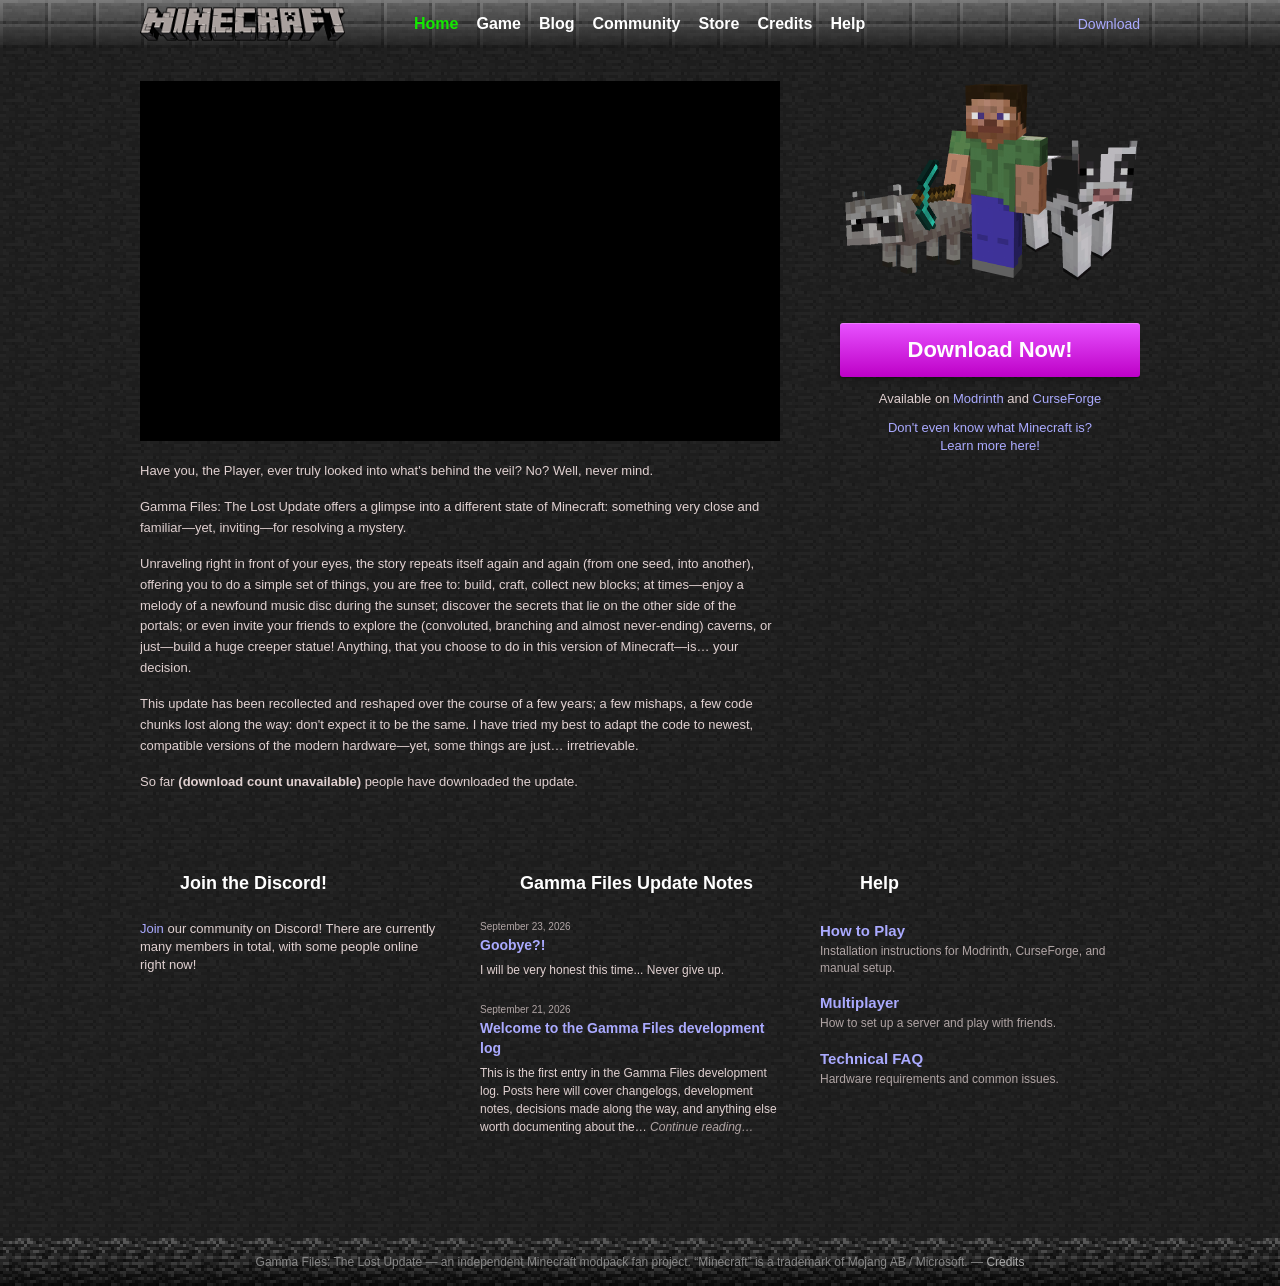
<file: index.html>
<!DOCTYPE html>
<html lang="en">

<head>
  <meta charset="UTF-8" />
  <meta name="viewport" content="width=device-width, initial-scale=1" />
  <title>Gamma Files: The Lost Update</title>
  <meta name="description"
    content="Gamma Files: The Lost Update — a Minecraft modpack offering a glimpse into a different state of the game." />
  <link rel="stylesheet" href="css/style.css" />
</head>

<body>

  <div id="wrap">
    <div id="main" class="clearfix">

      <section class="left">

        <div class="video-wrap">
          <iframe src="https://www.youtube.com/embed/9cFuvi59sNE"
            title="Gamma Files: The Lost Update — Official Trailer"
            allow="accelerometer; autoplay; clipboard-write; encrypted-media; gyroscope; picture-in-picture"
            allowfullscreen>
          </iframe>
        </div>

        <div class="intro-text">
          <p>Have you, the Player, ever truly looked into what's behind the veil? No? Well, never mind.</p>

          <p>Gamma Files: The Lost Update offers a glimpse into a different state of Minecraft: something very close and
            familiar—yet, inviting—for resolving a mystery.</p>

          <p>Unraveling right in front of your eyes, the story repeats itself again and again (from one seed, into
            another), offering you to do a simple set of things, you are free to: build, craft, collect new blocks; at
            times—enjoy a melody of a newfound music disc during the sunset; discover the secrets that lie on the other
            side of the portals; or even invite your friends to explore the (convoluted, branching and almost
            never-ending) caverns, or just—build a huge creeper statue! Anything, that you choose to do in this version
            of Minecraft—is… your decision.</p>

          <p>This update has been recollected and reshaped over the course of a few years; a few mishaps, a few code
            chunks lost along the way: don't expect it to be the same. I have tried my best to adapt the code to newest,
            compatible versions of the modern hardware—yet, some things are just… irretrievable.</p>

          <p>So far <span id="download-count" class="loading">…</span> people have downloaded the update.</p>
        </div>

      </section>

      <aside>

        <div id="animals"></div>

        <a class="btn-download" href="https://modrinth.com/modpack/gamma-files-lite" target="_blank" rel="noopener">
          Download Now!
        </a>

        <div class="aside-links centered">
          <p>Available on <a href="https://modrinth.com/modpack/gamma-files-lite" target="_blank"
              rel="noopener">Modrinth</a>
            and <a href="https://www.curseforge.com/minecraft/modpacks/gamma-files" target="_blank"
                rel="noopener">CurseForge</a></p>
          <p><a href="game/index.html">Don't even know what Minecraft is?<br>Learn more here!</a></p>
        </div>

      </aside>

      <div style="clear:both;"></div>

      <section class="left three-col social" id="discord">
        <h2><a href="https://discord.gg/xgf7VWUczW" target="_blank" rel="noopener">Join the Discord!</a></h2>
        <p>
          <a href="https://discord.gg/xgf7VWUczW" target="_blank" rel="noopener">Join</a>
          our community on Discord! There are currently
          <span id="discord-members" class="loading">…</span> members in total,
          with <span id="discord-online" class="loading">…</span> people online right now!
        </p>
      </section>

      <section class="mid three-col social" id="updates">
        <h2><a href="blog.html">Gamma Files Update Notes</a></h2>
        <div id="blog-teaser">
          <p class="dark small">Loading…</p>
        </div>
      </section>

      <section class="right three-col social" id="help-links">
        <h2><a href="help.html">Help</a></h2>
        <div>
          <ul id="links-list">
            <li>
              <a href="help/howtoplay.html">How to Play</a>
              <span>Installation instructions for Modrinth, CurseForge, and manual setup.</span>
            </li>
            <li>
              <a href="help/multiplayer.html">Multiplayer</a>
              <span>How to set up a server and play with friends.</span>
            </li>
            <li>
              <a href="help/technical.html">Technical FAQ</a>
              <span>Hardware requirements and common issues.</span>
            </li>
          </ul>
        </div>
      </section>

    </div>
  </div>

  <script src="js/nav.js"></script>
  <script src="js/downloads.js"></script>
  <script src="js/blog.js"></script>
  <script>
    initNav('home');
    renderBlog('blog-teaser', { mode: 'teaser', count: 3, rootPath: './', wordLimit: 30 });
  </script>
</body>

</html>
</file>
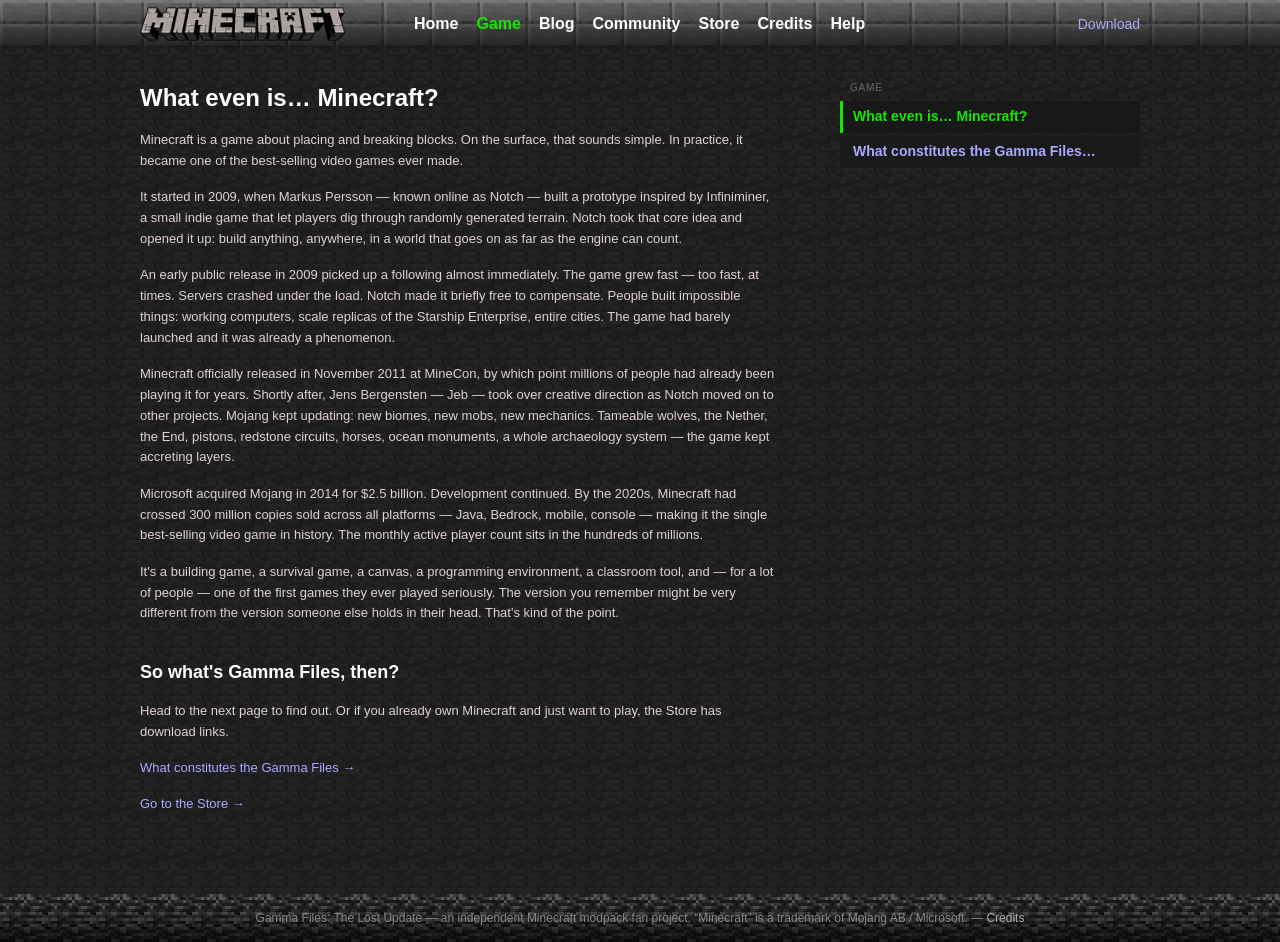
<file: game/index.html>
<!DOCTYPE html>
<html lang="en">
<head>
  <meta charset="UTF-8" />
  <meta name="viewport" content="width=device-width, initial-scale=1" />
  <title>What even is… Minecraft? — Gamma Files: The Lost Update</title>
  <link rel="stylesheet" href="../css/style.css" />
</head>
<body>

<div id="wrap">
  <div id="main" class="clearfix">

    <section class="left page-content">
      <h1>What even is&hellip; Minecraft?</h1>

      <p>Minecraft is a game about placing and breaking blocks. On the surface, that sounds simple. In practice, it became one of the best-selling video games ever made.</p>

      <p>It started in 2009, when Markus Persson &mdash; known online as Notch &mdash; built a prototype inspired by <em>Infiniminer</em>, a small indie game that let players dig through randomly generated terrain. Notch took that core idea and opened it up: build anything, anywhere, in a world that goes on as far as the engine can count.</p>

      <p>An early public release in 2009 picked up a following almost immediately. The game grew fast &mdash; too fast, at times. Servers crashed under the load. Notch made it briefly free to compensate. People built impossible things: working computers, scale replicas of the <em>Starship Enterprise</em>, entire cities. The game had barely launched and it was already a phenomenon.</p>

      <p>Minecraft officially released in November 2011 at MineCon, by which point millions of people had already been playing it for years. Shortly after, Jens Bergensten &mdash; Jeb &mdash; took over creative direction as Notch moved on to other projects. Mojang kept updating: new biomes, new mobs, new mechanics. Tameable wolves, the Nether, the End, pistons, redstone circuits, horses, ocean monuments, a whole archaeology system &mdash; the game kept accreting layers.</p>

      <p>Microsoft acquired Mojang in 2014 for $2.5 billion. Development continued. By the 2020s, Minecraft had crossed 300 million copies sold across all platforms &mdash; Java, Bedrock, mobile, console &mdash; making it the single best-selling video game in history. The monthly active player count sits in the hundreds of millions.</p>

      <p>It's a building game, a survival game, a canvas, a programming environment, a classroom tool, and &mdash; for a lot of people &mdash; one of the first games they ever played seriously. The version you remember might be very different from the version someone else holds in their head. That's kind of the point.</p>

      <h2>So what's Gamma Files, then?</h2>

      <p>Head to the next page to find out. Or if you already own Minecraft and just want to play, the Store has download links.</p>

      <p><a href="gamma-files.html">What constitutes the Gamma Files &rarr;</a></p>
      <p><a href="../store.html">Go to the Store &rarr;</a></p>
    </section>

    <aside>
      <p class="game-subnav-label">Game</p>
      <ul class="game-subnav">
        <li class="active"><a href="index.html">What even is&hellip; Minecraft?</a></li>
        <li><a href="gamma-files.html">What constitutes the Gamma Files&hellip;</a></li>
      </ul>
    </aside>

  </div>
</div>

<script src="../js/nav.js"></script>
<script>initNav('game');</script>
</body>
</html>
</file>
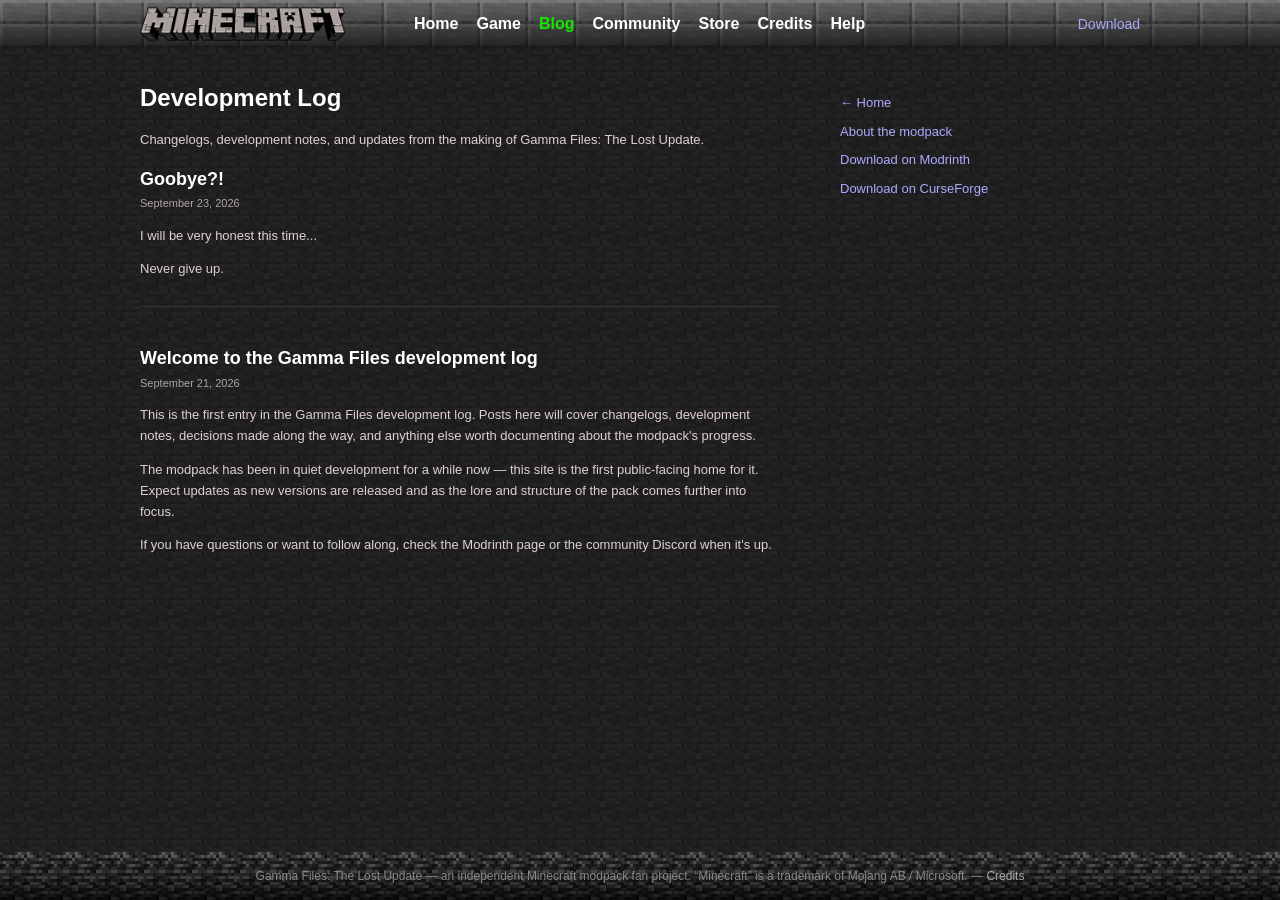
<file: blog.html>
<!DOCTYPE html>
<html lang="en">
<head>
  <meta charset="UTF-8" />
  <meta name="viewport" content="width=device-width, initial-scale=1" />
  <title>Development Log — Gamma Files: The Lost Update</title>
  <link rel="stylesheet" href="css/style.css" />
</head>
<body>

<div id="wrap">
  <div id="main" class="clearfix">

    <section class="left page-content" id="blog-section">
      <h1>Development Log</h1>
      <p>Changelogs, development notes, and updates from the making of Gamma Files: The Lost Update.</p></p>

      <div id="blog-posts"><p class="dark">Loading…</p></div>
    </section>

    <aside>
      <div class="aside-links">
        <p><a href="index.html">← Home</a></p>
        <p><a href="game/index.html">About the modpack</a></p>
        <p><a href="https://modrinth.com/modpack/gamma-files-lite" target="_blank" rel="noopener">Download on Modrinth</a></p>
        <p><a href="https://www.curseforge.com/minecraft/modpacks/gamma-files" target="_blank" rel="noopener">Download on CurseForge</a></p>
      </div>
    </aside>

  </div>
</div>

<script src="js/nav.js"></script>
<script src="js/blog.js"></script>
<script>
  initNav('blog');
  renderBlog('blog-posts', { mode: 'full', rootPath: './' });
</script>
</body>
</html>
</file>
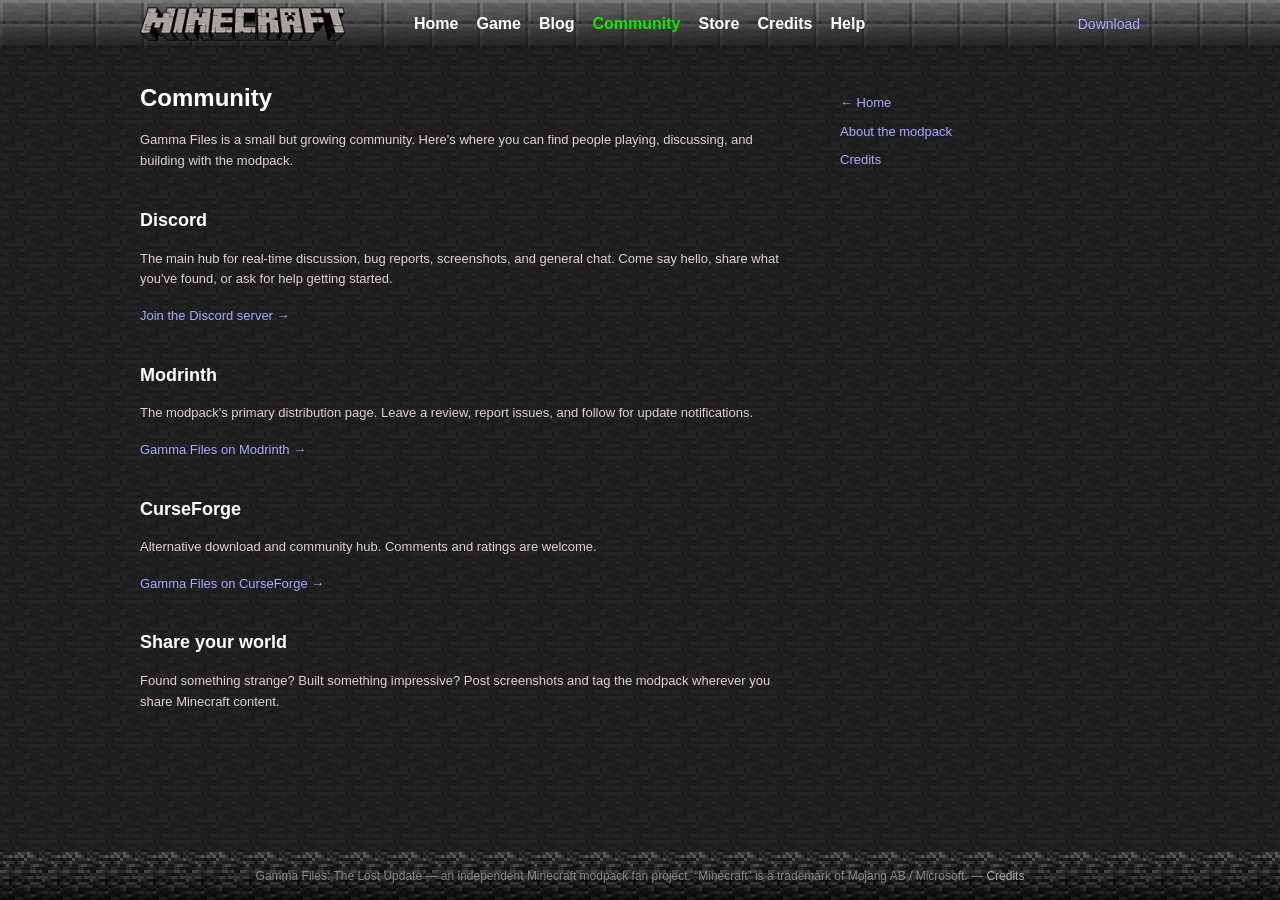
<file: community.html>
<!DOCTYPE html>
<html lang="en">
<head>
  <meta charset="UTF-8" />
  <meta name="viewport" content="width=device-width, initial-scale=1" />
  <title>Community — Gamma Files: The Lost Update</title>
  <link rel="stylesheet" href="css/style.css" />
</head>
<body>

<div id="wrap">
  <div id="main" class="clearfix">

    <section class="left page-content">
      <h1>Community</h1>

      <p>Gamma Files is a small but growing community. Here's where you can find people playing, discussing, and building with the modpack.</p>

      <h2>Discord</h2>
      <p>The main hub for real-time discussion, bug reports, screenshots, and general chat.
         Come say hello, share what you've found, or ask for help getting started.</p>
      <p><a href="https://discord.gg/xgf7VWUczW" target="_blank" rel="noopener">Join the Discord server →</a></p>

      <h2>Modrinth</h2>
      <p>The modpack's primary distribution page. Leave a review, report issues, and follow for update notifications.</p>
      <p><a href="https://modrinth.com/modpack/gamma-files-lite" target="_blank" rel="noopener">Gamma Files on Modrinth →</a></p>

      <h2>CurseForge</h2>
      <p>Alternative download and community hub. Comments and ratings are welcome.</p>
      <p><a href="https://www.curseforge.com/minecraft/modpacks/gamma-files" target="_blank" rel="noopener">Gamma Files on CurseForge →</a></p>

      <h2>Share your world</h2>
      <p>Found something strange? Built something impressive? Post screenshots and tag the modpack wherever you share Minecraft content.</p>

    </section>

    <aside>
      <div class="aside-links" style="margin-top:1em;">
        <p><a href="index.html">← Home</a></p>
        <p><a href="game/index.html">About the modpack</a></p>
        <p><a href="credits.html">Credits</a></p>
      </div>
    </aside>

  </div>
</div>

<script src="js/nav.js"></script>
<script>initNav('community');</script>
</body>
</html>
</file>
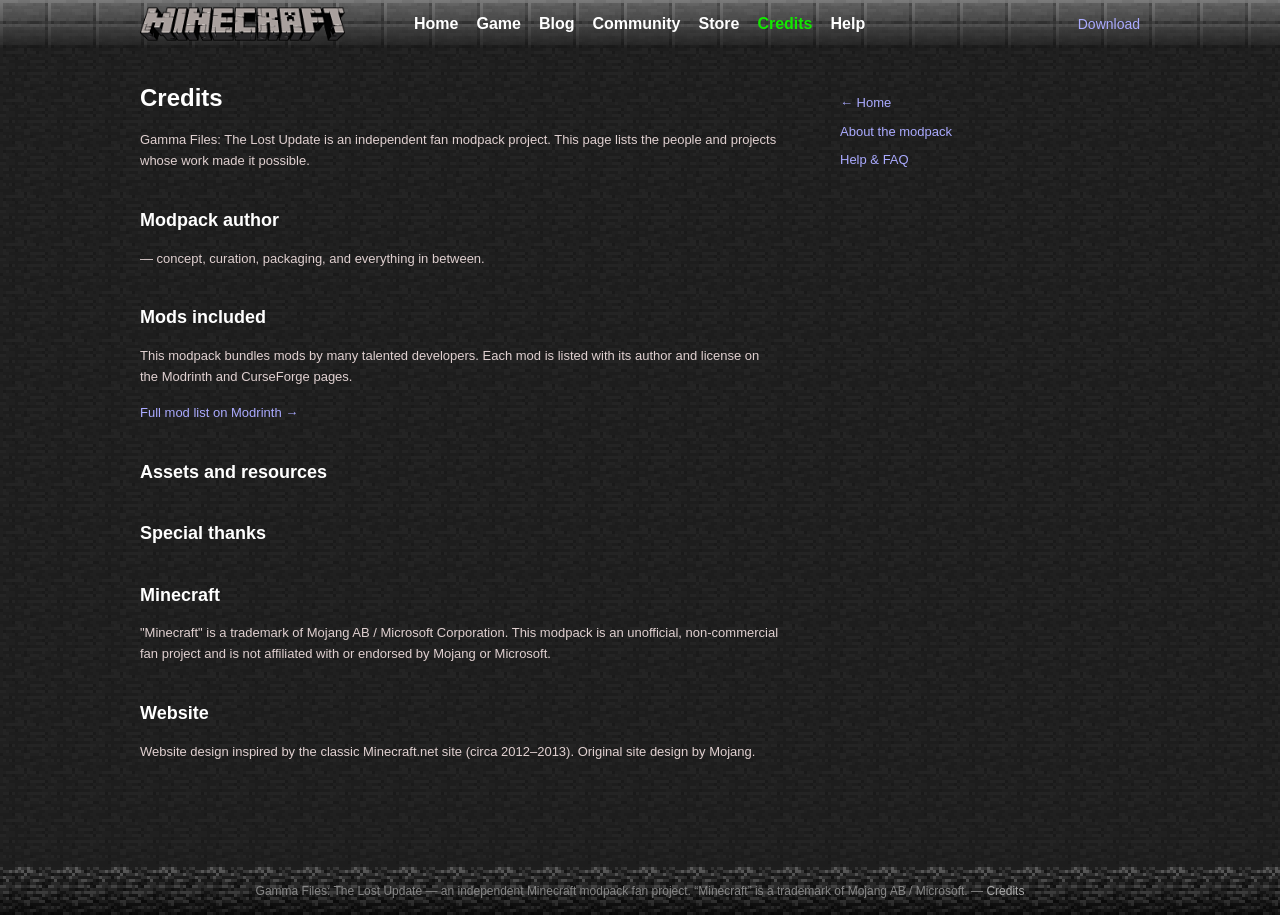
<file: credits.html>
<!DOCTYPE html>
<html lang="en">
<head>
  <meta charset="UTF-8" />
  <meta name="viewport" content="width=device-width, initial-scale=1" />
  <title>Credits — Gamma Files: The Lost Update</title>
  <link rel="stylesheet" href="css/style.css" />
</head>
<body>

<div id="wrap">
  <div id="main" class="clearfix">

    <section class="left page-content">
      <h1>Credits</h1>

      <p>Gamma Files: The Lost Update is an independent fan modpack project.
         This page lists the people and projects whose work made it possible.</p>

      <h2>Modpack author</h2>
      <div class="credits-entry">
        <p><strong></strong> — concept, curation, packaging, and everything in between.</p>
      </div>

      <h2>Mods included</h2>
      <div class="credits-entry">
        <p>This modpack bundles mods by many talented developers. Each mod is listed with its author and license on the Modrinth and CurseForge pages.

        </p>
        <p><a href="https://modrinth.com/modpack/gamma-files-lite" target="_blank" rel="noopener">Full mod list on Modrinth →</a></p>
      </div>

      <h2>Assets and resources</h2>
      <div class="credits-entry">
        <p></p>
      </div>

      <h2>Special thanks</h2>
      <div class="credits-entry">
        <p></p>
      </div>

      <h2>Minecraft</h2>
      <div class="credits-entry">
        <p>"Minecraft" is a trademark of Mojang AB / Microsoft Corporation.
           This modpack is an unofficial, non-commercial fan project and is not affiliated with or endorsed by Mojang or Microsoft.</p>
      </div>

      <h2>Website</h2>
      <div class="credits-entry">
        <p>Website design inspired by the classic Minecraft.net site (circa 2012–2013).
           Original site design by Mojang.</p>
      </div>
    </section>

    <aside>
      <div class="aside-links" style="margin-top:1em;">
        <p><a href="index.html">← Home</a></p>
        <p><a href="game/index.html">About the modpack</a></p>
        <p><a href="help.html">Help &amp; FAQ</a></p>
      </div>
    </aside>

  </div>
</div>

<script src="js/nav.js"></script>
<script>initNav('credits');</script>
</body>
</html>
</file>
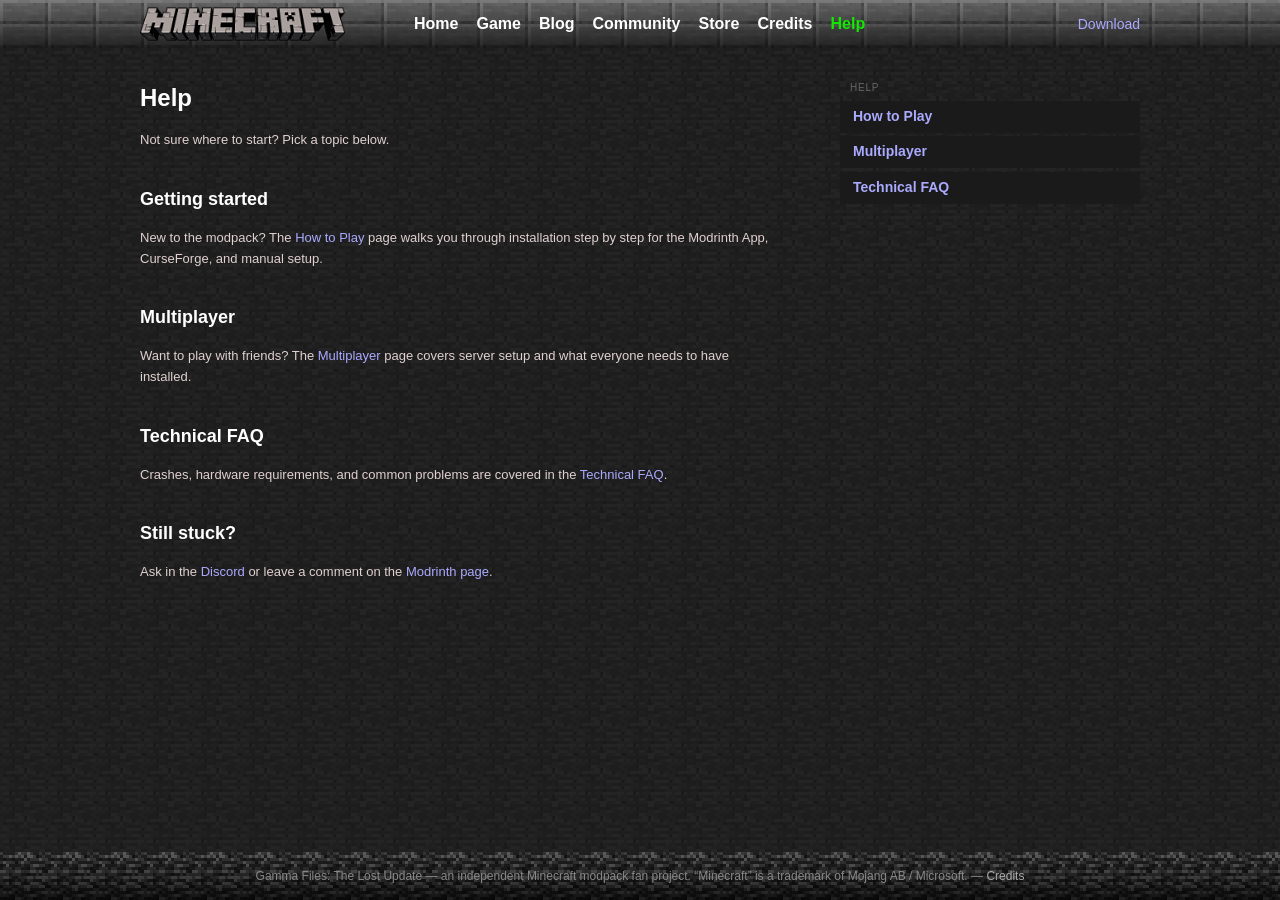
<file: help.html>
<!DOCTYPE html>
<html lang="en">
<head>
  <meta charset="UTF-8" />
  <meta name="viewport" content="width=device-width, initial-scale=1" />
  <title>Help — Gamma Files: The Lost Update</title>
  <link rel="stylesheet" href="css/style.css" />
</head>
<body>

<div id="wrap">
  <div id="main" class="clearfix">

    <section class="left page-content">
      <h1>Help</h1>

      <p>Not sure where to start? Pick a topic below.</p>

      <h2>Getting started</h2>
      <p>New to the modpack? The <a href="help/howtoplay.html">How to Play</a> page walks you through installation step by step for the Modrinth App, CurseForge, and manual setup.</p>

      <h2>Multiplayer</h2>
      <p>Want to play with friends? The <a href="help/multiplayer.html">Multiplayer</a> page covers server setup and what everyone needs to have installed.</p>

      <h2>Technical FAQ</h2>
      <p>Crashes, hardware requirements, and common problems are covered in the <a href="help/technical.html">Technical FAQ</a>.</p>

      <h2>Still stuck?</h2>
      <p>Ask in the <a href="https://discord.gg/xgf7VWUczW" target="_blank" rel="noopener">Discord</a> or leave a comment on the
        <a href="https://modrinth.com/modpack/gamma-files-lite" target="_blank" rel="noopener">Modrinth page</a>.
      </p>
    </section>

    <aside>
      <p class="help-subnav-label">Help</p>
      <ul class="help-subnav">
        <li><a href="help/howtoplay.html">How to Play</a></li>
        <li><a href="help/multiplayer.html">Multiplayer</a></li>
        <li><a href="help/technical.html">Technical FAQ</a></li>
      </ul>
    </aside>

  </div>
</div>

<script src="js/nav.js"></script>
<script>initNav('help');</script>
</body>
</html>
</file>
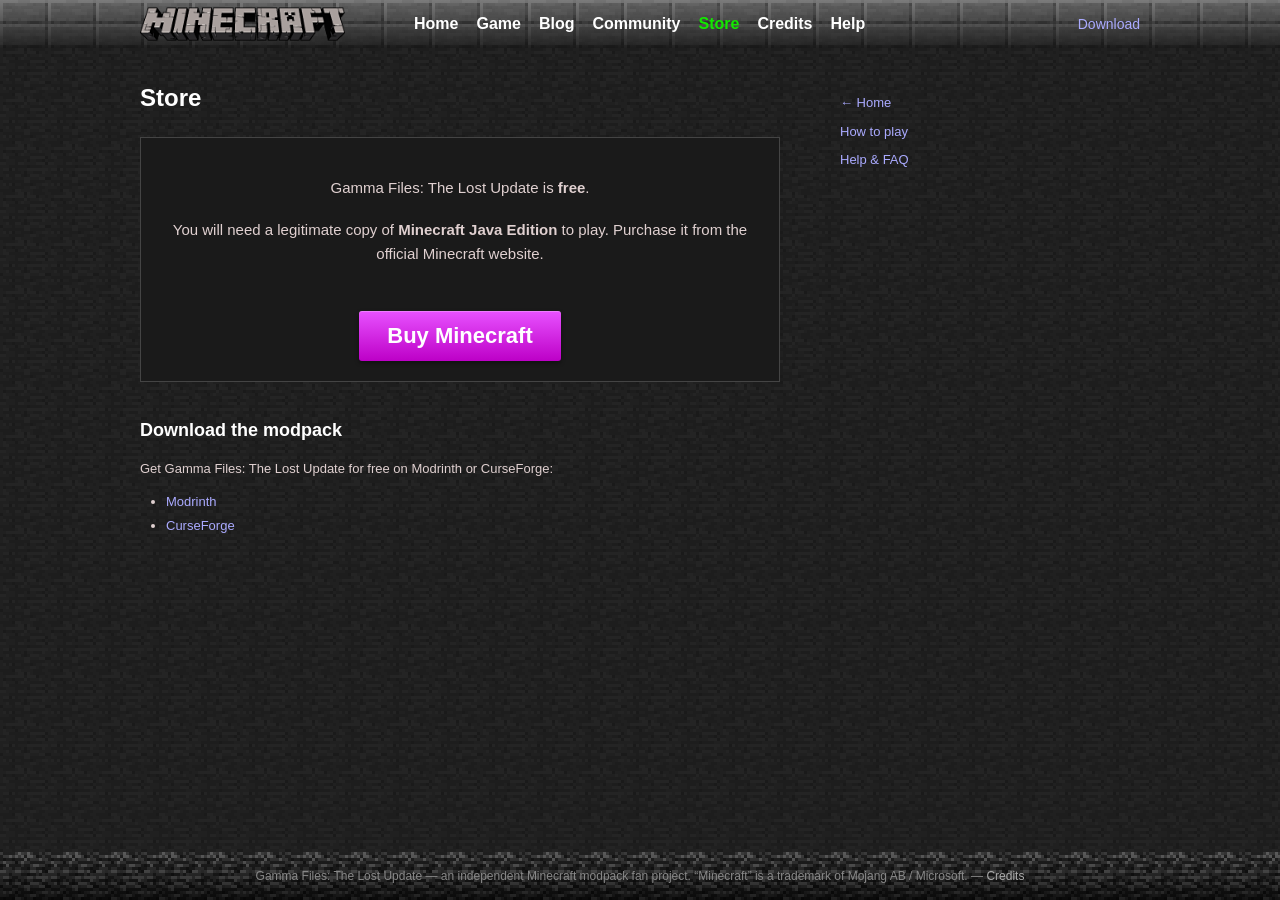
<file: store.html>
<!DOCTYPE html>
<html lang="en">
<head>
  <meta charset="UTF-8" />
  <meta name="viewport" content="width=device-width, initial-scale=1" />
  <title>Store — Gamma Files: The Lost Update</title>
  <link rel="stylesheet" href="css/style.css" />
</head>
<body>

<div id="wrap">
  <div id="main" class="clearfix">

    <section class="left page-content">
      <h1>Store</h1>

      <div class="store-notice">
        <p>Gamma Files: The Lost Update is <strong>free</strong>.</p>
        <p>You will need a legitimate copy of <strong>Minecraft Java Edition</strong> to play.
           Purchase it from the official Minecraft website.</p>
        <p style="margin-top:1.5em;">
          <a href="https://www.minecraft.net/en-us/store/minecraft-java-bedrock-edition-pc"
             target="_blank" rel="noopener" class="btn-download" style="display:inline-block; width:auto; padding:12px 28px;">
            Buy Minecraft
          </a>
        </p>
      </div>

      <h2>Download the modpack</h2>
      <p>Get Gamma Files: The Lost Update for free on Modrinth or CurseForge:</p>
      <ul>
        <li><a href="https://modrinth.com/modpack/gamma-files-lite" target="_blank" rel="noopener">Modrinth</a></li>
        <li><a href="https://www.curseforge.com/minecraft/modpacks/gamma-files" target="_blank" rel="noopener">CurseForge</a></li>
      </ul>

    </section>

    <aside>
      <div class="aside-links" style="margin-top:1em;">
        <p><a href="index.html">← Home</a></p>
        <p><a href="game/howtoplay.html">How to play</a></p>
        <p><a href="help.html">Help &amp; FAQ</a></p>
      </div>
    </aside>

  </div>
</div>

<script src="js/nav.js"></script>
<script>initNav('store');</script>
</body>
</html>
</file>
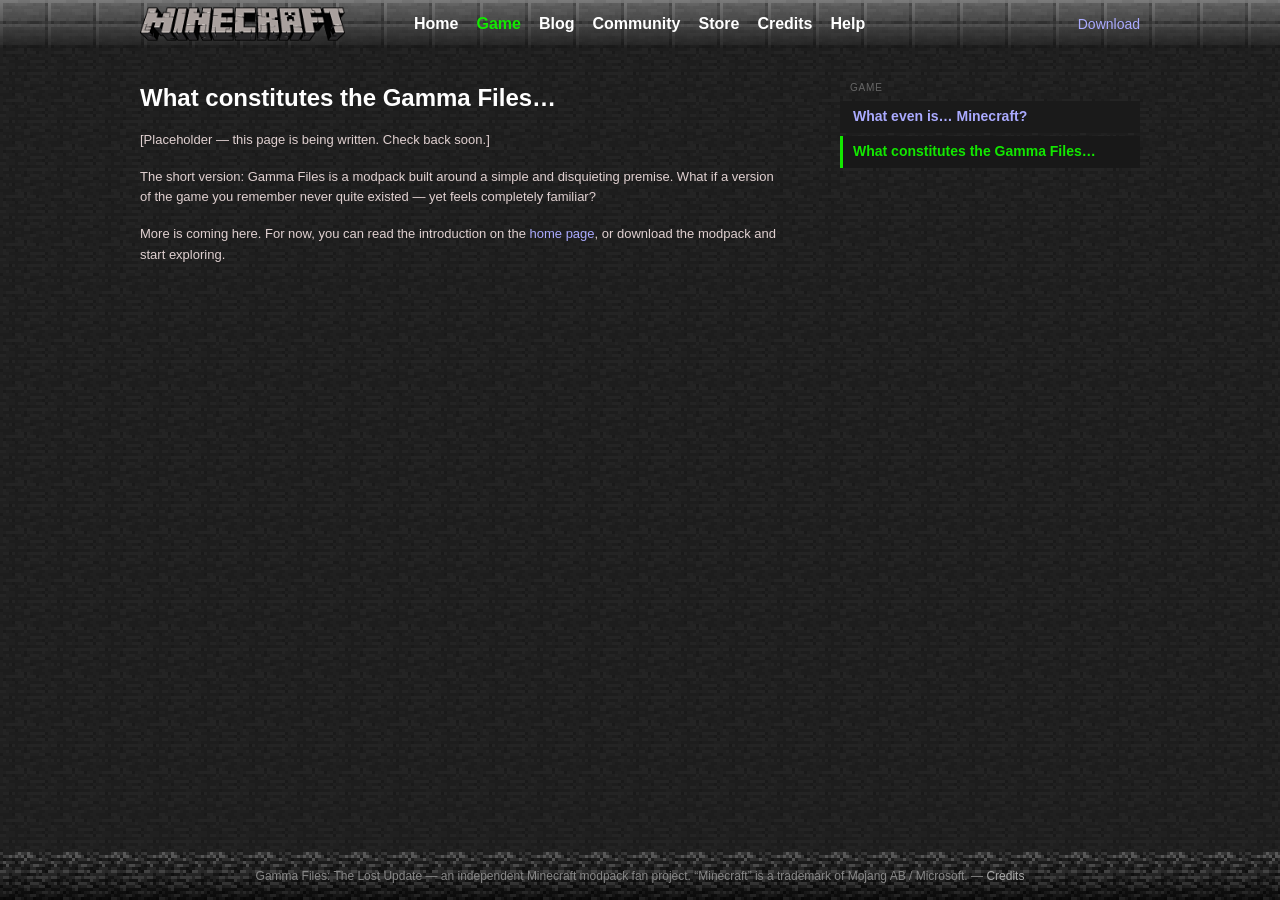
<file: game/gamma-files.html>
<!DOCTYPE html>
<html lang="en">
<head>
  <meta charset="UTF-8" />
  <meta name="viewport" content="width=device-width, initial-scale=1" />
  <title>What constitutes the Gamma Files… — Gamma Files: The Lost Update</title>
  <link rel="stylesheet" href="../css/style.css" />
</head>
<body>

<div id="wrap">
  <div id="main" class="clearfix">

    <section class="left page-content">
      <h1>What constitutes the Gamma Files&hellip;</h1>

      <p><em>[Placeholder &mdash; this page is being written. Check back soon.]</em></p>

      <p>The short version: Gamma Files is a modpack built around a simple and disquieting premise. What if a version of the game you remember never quite existed &mdash; yet feels completely familiar?</p>

      <p>More is coming here. For now, you can read the introduction on the <a href="../index.html">home page</a>, or download the modpack and start exploring.</p>
    </section>

    <aside>
      <p class="game-subnav-label">Game</p>
      <ul class="game-subnav">
        <li><a href="index.html">What even is&hellip; Minecraft?</a></li>
        <li class="active"><a href="gamma-files.html">What constitutes the Gamma Files&hellip;</a></li>
      </ul>
    </aside>

  </div>
</div>

<script src="../js/nav.js"></script>
<script>initNav('game');</script>
</body>
</html>
</file>
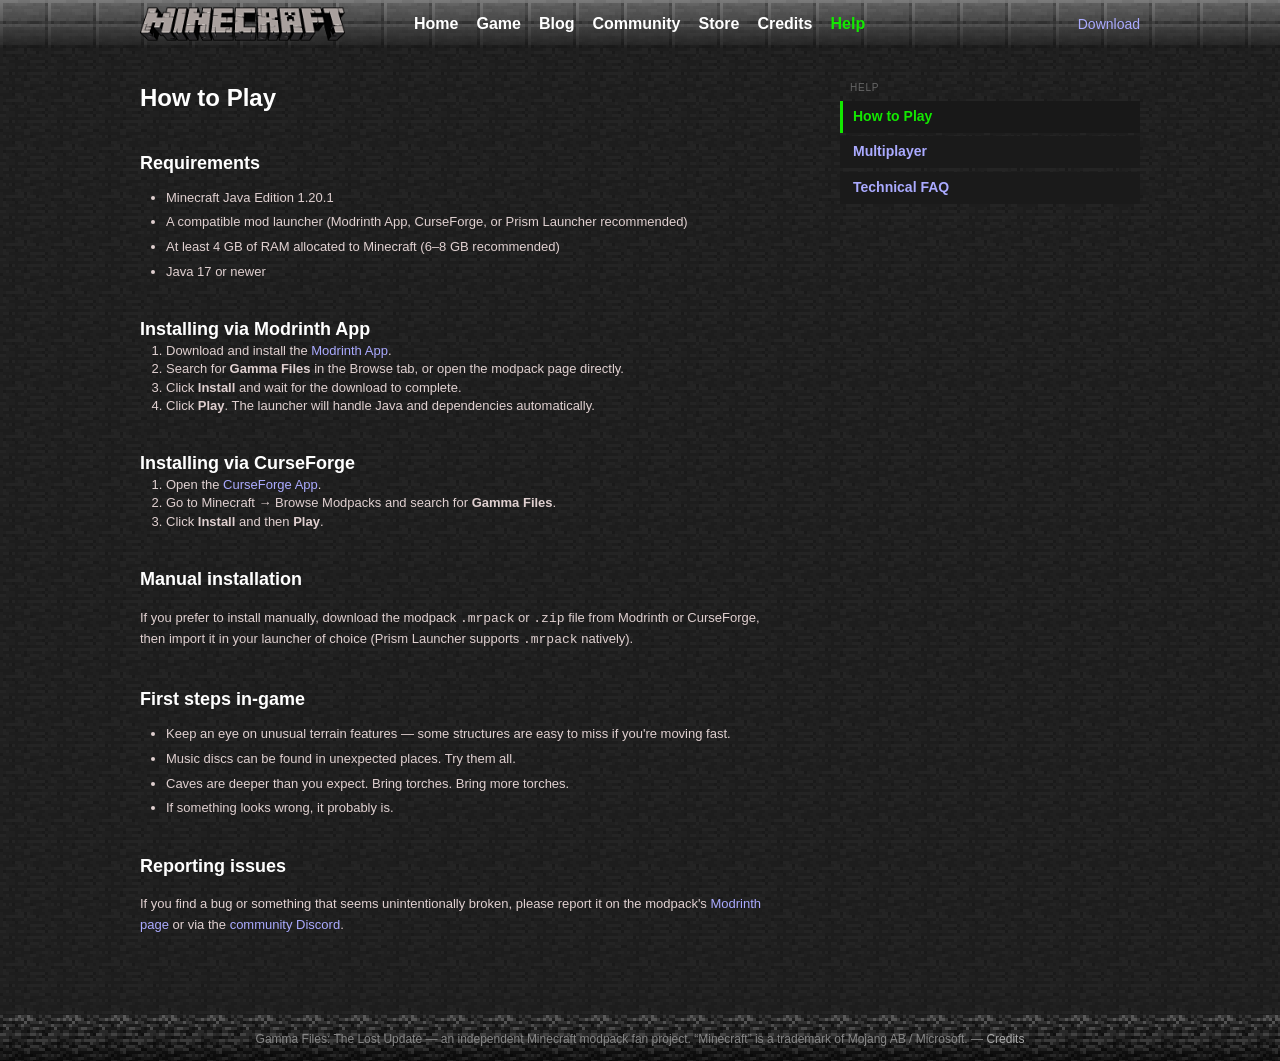
<file: game/howtoplay.html>
<!DOCTYPE html>
<html lang="en">
<head>
  <meta charset="UTF-8" />
  <meta http-equiv="refresh" content="0; url=../help/howtoplay.html" />
  <title>Redirecting… — Gamma Files: The Lost Update</title>
  <link rel="stylesheet" href="../css/style.css" />
</head>
<body>
  <p>This page has moved. <a href="../help/howtoplay.html">Click here if you are not redirected.</a></p>
  <script>window.location.replace('../help/howtoplay.html');</script>
</body>
</html>
</file>
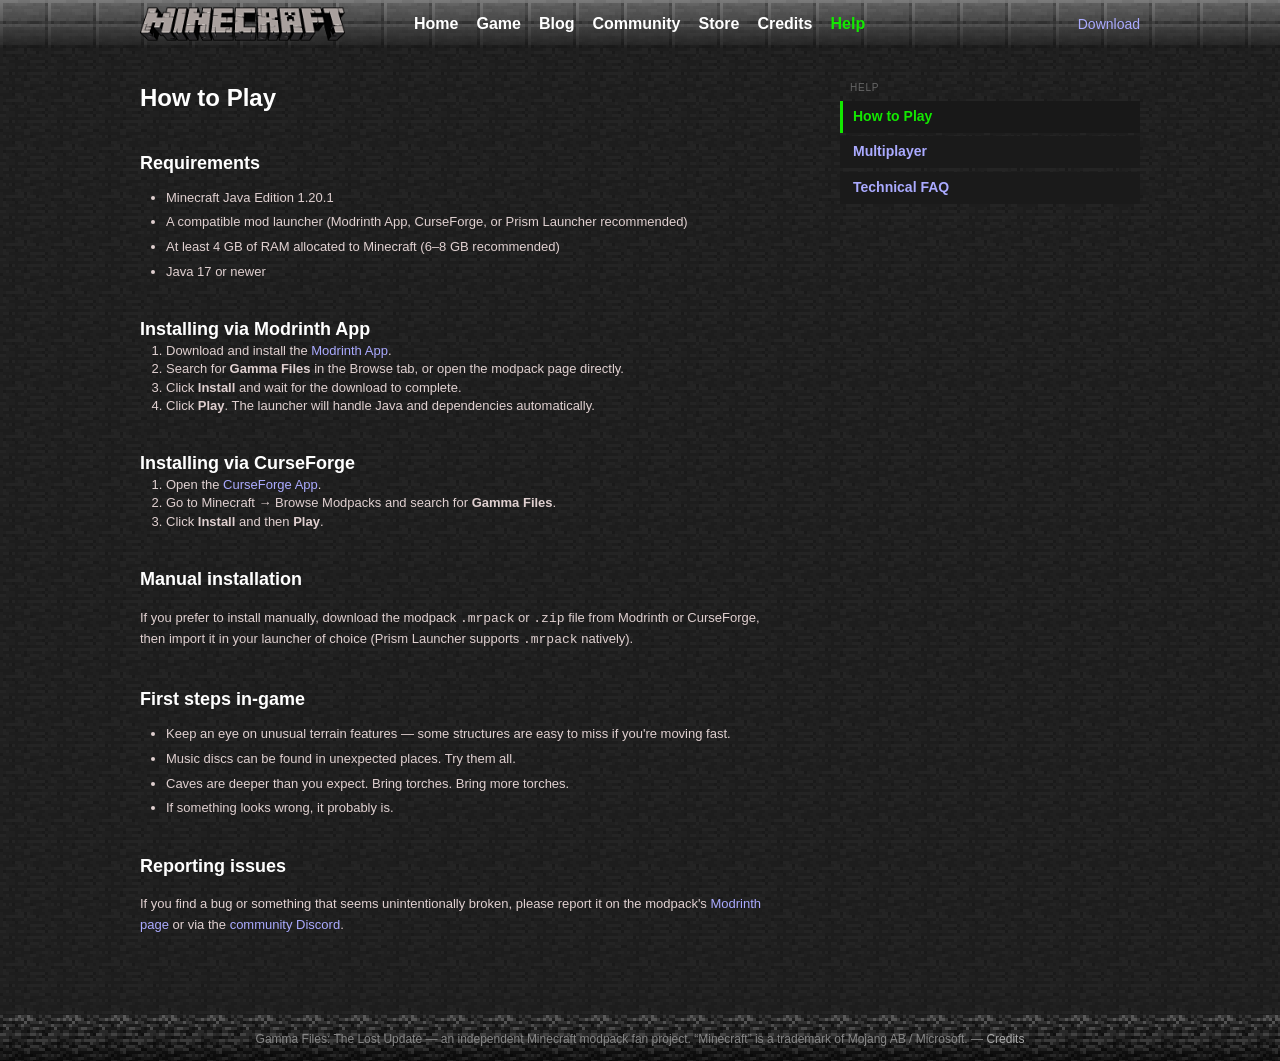
<file: help/howtoplay.html>
<!DOCTYPE html>
<html lang="en">
<head>
  <meta charset="UTF-8" />
  <meta name="viewport" content="width=device-width, initial-scale=1" />
  <title>How to Play — Gamma Files: The Lost Update</title>
  <link rel="stylesheet" href="../css/style.css" />
</head>
<body>

<div id="wrap">
  <div id="main" class="clearfix">

    <section class="left page-content">
      <h1>How to Play</h1>

      <h2>Requirements</h2>
      <ul>
        <li>Minecraft Java Edition 1.20.1</li>
        <li>A compatible mod launcher (Modrinth App, CurseForge, or Prism Launcher recommended)</li>
        <li>At least 4 GB of RAM allocated to Minecraft (6–8 GB recommended)</li>
        <li>Java 17 or newer</li>
      </ul>

      <h2>Installing via Modrinth App</h2>
      <ol>
        <li>Download and install the <a href="https://modrinth.com/app" target="_blank" rel="noopener">Modrinth App</a>.</li>
        <li>Search for <strong>Gamma Files</strong> in the Browse tab, or open the modpack page directly.</li>
        <li>Click <strong>Install</strong> and wait for the download to complete.</li>
        <li>Click <strong>Play</strong>. The launcher will handle Java and dependencies automatically.</li>
      </ol>

      <h2>Installing via CurseForge</h2>
      <ol>
        <li>Open the <a href="https://www.curseforge.com/download/app" target="_blank" rel="noopener">CurseForge App</a>.</li>
        <li>Go to Minecraft &rarr; Browse Modpacks and search for <strong>Gamma Files</strong>.</li>
        <li>Click <strong>Install</strong> and then <strong>Play</strong>.</li>
      </ol>

      <h2>Manual installation</h2>
      <p>If you prefer to install manually, download the modpack <code>.mrpack</code> or <code>.zip</code> file from Modrinth or CurseForge, then import it in your launcher of choice (Prism Launcher supports <code>.mrpack</code> natively).</p>

      <h2>First steps in-game</h2>
      <ul>
        <li>Keep an eye on unusual terrain features &mdash; some structures are easy to miss if you're moving fast.</li>
        <li>Music discs can be found in unexpected places. Try them all.</li>
        <li>Caves are deeper than you expect. Bring torches. Bring more torches.</li>
        <li>If something looks wrong, it probably is.</li>
      </ul>

      <h2>Reporting issues</h2>
      <p>If you find a bug or something that seems unintentionally broken, please report it on the modpack's
        <a href="https://modrinth.com/modpack/gamma-files-lite" target="_blank" rel="noopener">Modrinth page</a>
        or via the <a href="https://discord.gg/xgf7VWUczW" target="_blank" rel="noopener">community Discord</a>.
      </p>
    </section>

    <aside>
      <p class="help-subnav-label">Help</p>
      <ul class="help-subnav">
        <li class="active"><a href="howtoplay.html">How to Play</a></li>
        <li><a href="multiplayer.html">Multiplayer</a></li>
        <li><a href="technical.html">Technical FAQ</a></li>
      </ul>
    </aside>

  </div>
</div>

<script src="../js/nav.js"></script>
<script>initNav('help');</script>
</body>
</html>
</file>
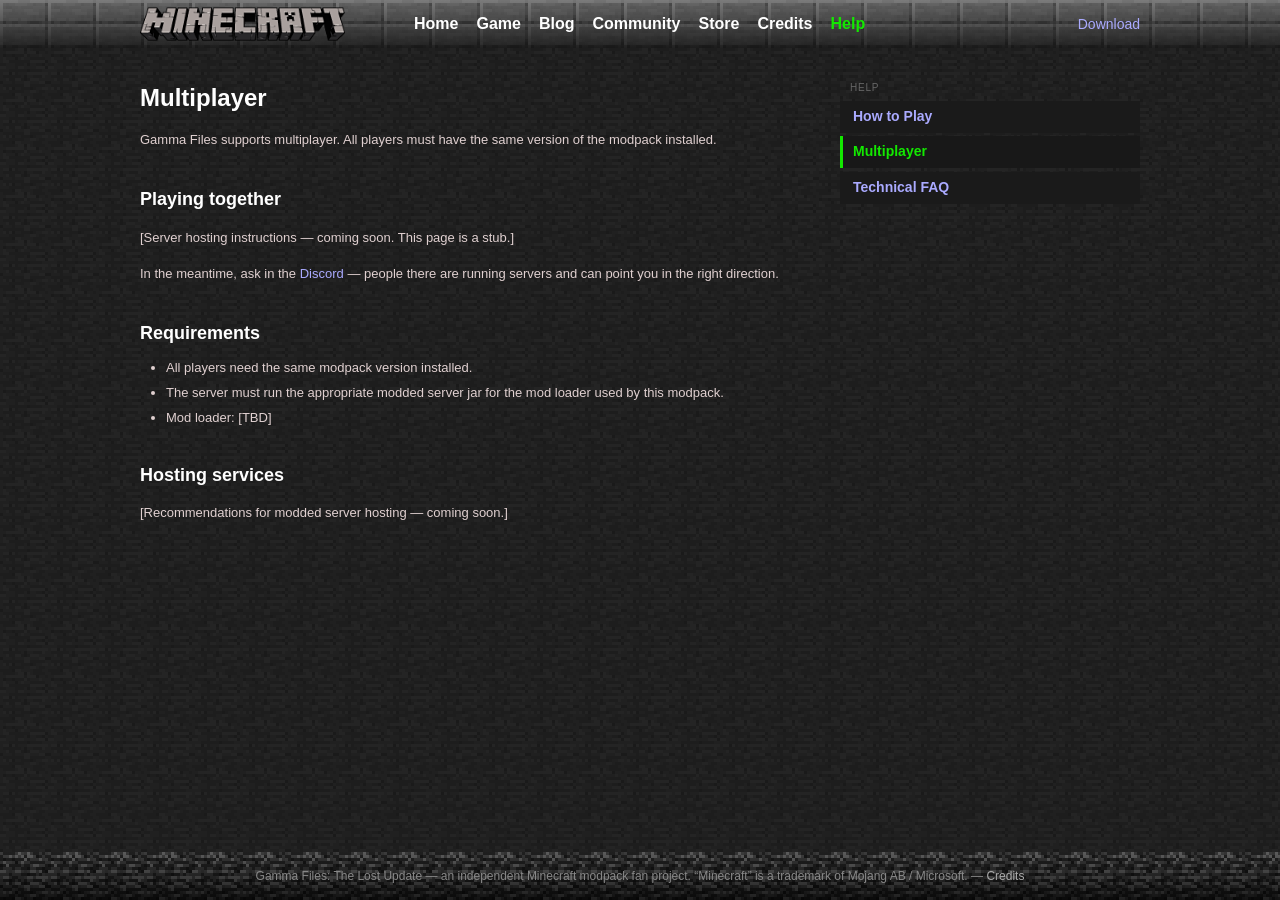
<file: help/multiplayer.html>
<!DOCTYPE html>
<html lang="en">
<head>
  <meta charset="UTF-8" />
  <meta name="viewport" content="width=device-width, initial-scale=1" />
  <title>Multiplayer — Gamma Files: The Lost Update</title>
  <link rel="stylesheet" href="../css/style.css" />
</head>
<body>

<div id="wrap">
  <div id="main" class="clearfix">

    <section class="left page-content">
      <h1>Multiplayer</h1>

      <p>Gamma Files supports multiplayer. All players must have the same version of the modpack installed.</p>

      <h2>Playing together</h2>
      <p><em>[Server hosting instructions — coming soon. This page is a stub.]</em></p>

      <p>In the meantime, ask in the <a href="https://discord.gg/xgf7VWUczW" target="_blank" rel="noopener">Discord</a> &mdash; people there are running servers and can point you in the right direction.</p>

      <h2>Requirements</h2>
      <ul>
        <li>All players need the same modpack version installed.</li>
        <li>The server must run the appropriate modded server jar for the mod loader used by this modpack.</li>

        <li>Mod loader: <em>[TBD]</em></li>
      </ul>

      <h2>Hosting services</h2>
      <p><em>[Recommendations for modded server hosting — coming soon.]</em></p>
    </section>

    <aside>
      <p class="help-subnav-label">Help</p>
      <ul class="help-subnav">
        <li><a href="howtoplay.html">How to Play</a></li>
        <li class="active"><a href="multiplayer.html">Multiplayer</a></li>
        <li><a href="technical.html">Technical FAQ</a></li>
      </ul>
    </aside>

  </div>
</div>

<script src="../js/nav.js"></script>
<script>initNav('help');</script>
</body>
</html>
</file>
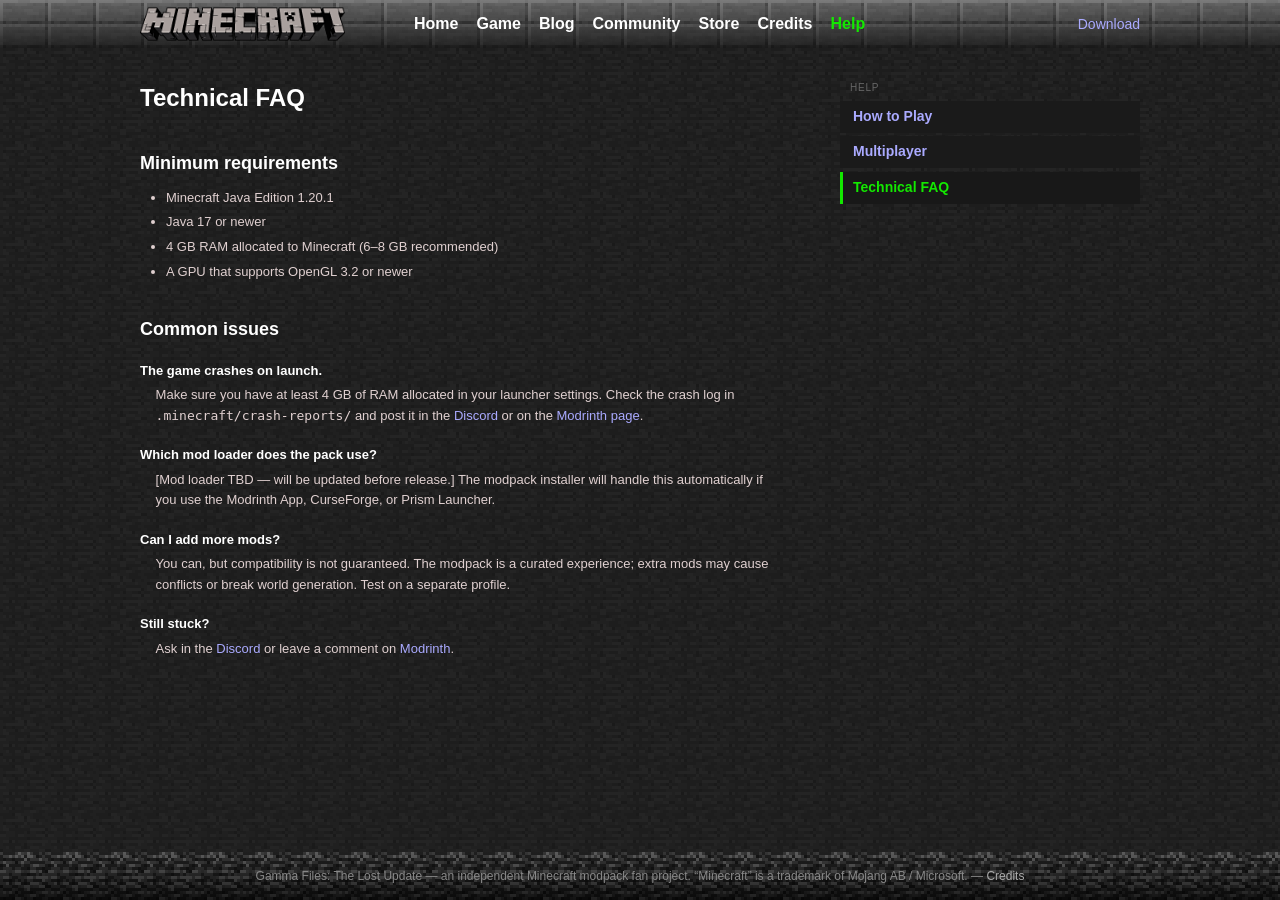
<file: help/technical.html>
<!DOCTYPE html>
<html lang="en">
<head>
  <meta charset="UTF-8" />
  <meta name="viewport" content="width=device-width, initial-scale=1" />
  <title>Technical FAQ — Gamma Files: The Lost Update</title>
  <link rel="stylesheet" href="../css/style.css" />
</head>
<body>

<div id="wrap">
  <div id="main" class="clearfix">

    <section class="left page-content">
      <h1>Technical FAQ</h1>

      <h2>Minimum requirements</h2>
      <ul>
        <li>Minecraft Java Edition 1.20.1</li>
        <li>Java 17 or newer</li>
        <li>4 GB RAM allocated to Minecraft (6–8 GB recommended)</li>

        <li>A GPU that supports OpenGL 3.2 or newer</li>
      </ul>

      <h2>Common issues</h2>

      <dl class="faq">

        <dt>The game crashes on launch.</dt>
        <dd>Make sure you have at least 4 GB of RAM allocated in your launcher settings. Check the crash log in <code>.minecraft/crash-reports/</code> and post it in the <a href="https://discord.gg/xgf7VWUczW" target="_blank" rel="noopener">Discord</a> or on the <a href="https://modrinth.com/modpack/gamma-files-lite" target="_blank" rel="noopener">Modrinth page</a>.</dd>

        <dt>Which mod loader does the pack use?</dt>

        <dd><em>[Mod loader TBD &mdash; will be updated before release.]</em> The modpack installer will handle this automatically if you use the Modrinth App, CurseForge, or Prism Launcher.</dd>

        <dt>Can I add more mods?</dt>
        <dd>You can, but compatibility is not guaranteed. The modpack is a curated experience; extra mods may cause conflicts or break world generation. Test on a separate profile.</dd>

        <dt>Still stuck?</dt>
        <dd>Ask in the <a href="https://discord.gg/xgf7VWUczW" target="_blank" rel="noopener">Discord</a> or leave a comment on <a href="https://modrinth.com/modpack/gamma-files-lite" target="_blank" rel="noopener">Modrinth</a>.</dd>

      </dl>
    </section>

    <aside>
      <p class="help-subnav-label">Help</p>
      <ul class="help-subnav">
        <li><a href="howtoplay.html">How to Play</a></li>
        <li><a href="multiplayer.html">Multiplayer</a></li>
        <li class="active"><a href="technical.html">Technical FAQ</a></li>
      </ul>
    </aside>

  </div>
</div>

<script src="../js/nav.js"></script>
<script>initNav('help');</script>
</body>
</html>
</file>
<file: css/style.css>
html, body, div, span, object, iframe,
h1, h2, h3, h4, h5, h6, p, blockquote, pre,
abbr, address, cite, code, del, dfn, em, img, ins, kbd, q, samp,
small, strong, sub, sup, var, b, i, dl, dt, dd, ol, ul, li,
fieldset, form, label, legend,
table, caption, tbody, tfoot, thead, tr, th, td,
article, aside, canvas, details, figcaption, figure,
footer, header, hgroup, menu, nav, section, summary,
time, mark, audio, video {
    margin: 0; padding: 0; border: 0;
    font-size: 100%; font: inherit; vertical-align: baseline;
}
article, aside, details, figcaption, figure,
footer, header, hgroup, menu, nav, section { display: block; }
blockquote, q { quotes: none; }
blockquote:before, blockquote:after,
q:before, q:after { content: ''; content: none; }
table { border-collapse: collapse; border-spacing: 0; }
hr { display: block; height: 1px; border: 0; border-top: 1px solid #555; margin: 1em 0; padding: 0; }

:root {
    --color-bg:         #111;
    --color-text:       #E0D0D0;
    --color-heading:    #fff;
    --color-link:       #aaf;
    --color-link-hover: #ccf;
    --color-accent:     #13e800;
    --color-accent-dim: #ffd571;
    --color-dark:       #777;
    --color-muted:      #b1a5a5;
    --font-base:        'Helvetica Neue', Helvetica, Arial, sans-serif;
    --container-width:  1000px;
}

html {
    overflow-y: scroll;
    height: 100%;
}

body {
    background: var(--color-bg) url('../images/bg_main.png');
    font: 13px/1.4 var(--font-base);
    color: var(--color-text);
    min-height: 100%;
    display: flex;
    flex-direction: column;
}

#wrap { flex: 1; width: 100%; }

h1, h2, h3, h4, h5, h6 { font-weight: bold; color: var(--color-heading); }
h1 { font-size: 24px; }
h2 { font-size: 18px; margin-top: 2em; }
h3 { font-size: 14px; margin-top: 2em; }
h4 { font-size: 13px; margin-top: 2em; }

p, ul { margin-top: 1.5em; }
ul, ol { margin-left: 2em; }
ol { list-style-type: decimal; }
small { font-size: 85%; }
strong, th { font-weight: bold; }
nav ul, nav li { margin: 0; list-style: none; list-style-image: none; }

a, a:active, a:visited { color: var(--color-link); text-decoration: none; }
a:hover, a:active { color: var(--color-link-hover); outline: none; }

select, input, textarea, button { font: 99% var(--font-base); }
pre, code, kbd, samp { font-family: monospace, sans-serif; }
textarea { overflow: auto; }
button { width: auto; overflow: visible; cursor: pointer; }
input, select { vertical-align: middle; }

::-moz-selection { background: #71b147; color: #593d29; text-shadow: none; }
::selection      { background: #71b147; color: #593d29; text-shadow: none; }

.small { font-size: 11px; }
.dark  { color: var(--color-dark); }

header {
    position: relative;

    background: #211710 url('../images/bg_top.png');
    overflow: visible;
    z-index: 10;
}

header::after {
    content: "";
    position: absolute;
    inset: 0;
    background: linear-gradient(to top, rgba(0,0,0,0.8) 0%, rgba(0,0,0,0.4) 100%);
    pointer-events: none;
    z-index: 0;
}

#header-container {
    position: relative;
    z-index: 1;
    width: var(--container-width);
    margin: 0 auto;
    display: flex;
    flex-wrap: wrap;
    align-items: flex-start;
    padding: 0;
}

#logo {
    flex-shrink: 0;
    width: 260px;
    height: 48px;
    display: block;
    overflow: hidden;
    text-indent: -10000px;
    background: transparent url('../images/logo.png') no-repeat 0 center;
    background-size: auto 38px;
}

#menu {
    list-style: none;
    font-size: 16px;
    font-weight: bold;
    margin: 0;
    padding: 0;

    flex: 1;
    display: flex;
    flex-wrap: wrap;
    align-items: flex-start;
}

#menu > li {
    position: relative;
    margin-left: 10px;
}

#menu > li > a,
#menu > li > a:active,
#menu > li > a:visited {
    color: #fff;
    text-decoration: none;
    line-height: 48px;
    display: block;
    padding: 0 4px;
}

#menu > li > a:hover { color: var(--color-accent); }

#menu li.active > a { color: var(--color-accent); }

#userbox {
    flex-shrink: 0;
    text-align: right;
    white-space: nowrap;
    font-size: 14px;
    line-height: 48px;
    margin-left: auto;
    padding-left: 10px;
}

#userbox a, #userbox a:visited { color: var(--color-link); }

#main {
    width: var(--container-width);
    margin: 0 auto;
    margin-top: 1em;
    position: relative;
    padding: 20px 0 40px;
    overflow: hidden;
}

section.left {
    width: 640px;
    float: left;
    margin-bottom: 3em;
}

aside {
    width: 300px;
    margin-left: 60px;
    float: left;
    margin-bottom: 3em;
}

section.left.three-col { width: 300px; float: left; margin-bottom: 3em; }
section.mid.three-col,
section.right.three-col { width: 300px; margin-left: 40px; float: left; margin-bottom: 3em; }

section.left.three-col,
section.mid.three-col,
section.right.three-col {
    overflow-wrap: break-word;
    word-break: break-word;
    min-width: 0;
}

section.social h2 {
    font-size: 18px;
    color: #fff;
    padding-left: 40px;
    background-repeat: no-repeat;
    background-position: 0 center;
    padding-top: 3px;
    min-height: 29px;
    margin-bottom: 1em;
}
section.social h2 a { color: #fff; text-decoration: none; }
section.social h2 a:hover { color: var(--color-accent); }
section.social > div { margin-top: 1.5em; }

.video-wrap {
    position: relative;
    padding-bottom: 56.25%;
    height: 0;
    overflow: hidden;
    background: #000;
}

.video-wrap iframe {
    position: absolute;
    top: 0; left: 0;
    width: 100%; height: 100%;
    border: 0;
}

.intro-text { margin-top: 1.5em; }
.intro-text p { margin-top: 1.2em; line-height: 1.6; }
.intro-text em { font-style: italic; }

#download-count { color: var(--color-text); font-weight: bold; }
#download-count.loading { color: var(--color-dark); font-style: italic; }

#animals {
    padding-top: 220px;
    background: transparent url('../images/animals.png') no-repeat top center;
    background-size: contain;
    text-align: center;
    margin-bottom: 1.5em;
}

.btn-download {
    display: block;
    width: 100%;
    padding: 14px 10px;
    background: linear-gradient(to bottom, hsl(292, 100%, 66%) 0%, #bd00c7 100%);
    color: #ffffff;
    font-size: 22px;
    font-weight: bold;
    text-align: center;
    text-decoration: none;
    border-radius: 3px;
    line-height: 1.2;
    box-sizing: border-box;
    box-shadow: inset 0 1px 0 rgba(255,255,255,0.25), 0 2px 4px rgba(0,0,0,0.4);
    transition: filter 0.12s ease, box-shadow 0.12s ease;
    margin-top: 1em;
    -webkit-tap-highlight-color: transparent;
}

.btn-download:visited {
    background: linear-gradient(to bottom, #ffd050 0%, #e09800 100%);
    color: #1a0f00;
    box-shadow: inset 0 1px 0 rgba(255,255,255,0.25), 0 2px 4px rgba(0,0,0,0.4);
}

.btn-download:hover {
    background: linear-gradient(to bottom, #ffe577 0%, #f0ac00 100%);
    color: #1a0f00;
    box-shadow: inset 0 1px 0 rgba(255,255,255,0.35), 0 3px 6px rgba(0,0,0,0.45);
    filter: brightness(1.08);
    text-decoration: none;
}

.btn-download:active {
    background: linear-gradient(to bottom, #cc8800 0%, #e09800 100%);
    color: #1a0f00;
    box-shadow: inset 0 2px 4px rgba(0,0,0,0.3);
    filter: none;
}

.aside-links {
    text-align: left;
    margin-top: 1em;
    font-size: 13px;
}

.aside-links a { color: var(--color-link); }
.aside-links p { margin-top: 0.8em; }

.aside-links.centered { text-align: center; }

.infobox {
    padding: 10px;
    background-color: #333;
    border: 1px solid #666;
    margin: 2em 0;
    font-size: 16px;
}
ul.infobox { list-style-type: none; }
ul.infobox li { margin-bottom: 1em; }
.infobox .label { text-transform: uppercase; font-size: 10px; color: #AAA; }

.clearfix::before, .clearfix::after { content: ""; display: block; height: 0; overflow: hidden; }
.clearfix::after { clear: both; }
.clearfix { zoom: 1; }
.hidden { display: none; visibility: hidden; }
.ir { display: block; text-indent: -999em; overflow: hidden; background-repeat: no-repeat; }

.page-content h1 { margin-bottom: 0.5em; }
.page-content p  { margin-top: 1.2em; line-height: 1.6; }
.page-content ul { margin-top: 1em; }
.page-content ul li { margin-bottom: 0.5em; }

.game-aside-stub .aside-links { text-align: left; margin-top: 0; }

.credits-entry { margin-bottom: 2em; }
.credits-entry h3 { margin-top: 0; }

.blog-post { margin-bottom: 3em; border-bottom: 1px solid #333; padding-bottom: 2em; }
.blog-post:last-child { border-bottom: none; }
.blog-post h2 { margin-top: 0; }
.blog-post .post-date { font-size: 11px; color: var(--color-muted); margin-top: 0.3em; }
.blog-post p { margin-top: 1em; line-height: 1.6; }

#updates-list { list-style: none; margin: 0; padding: 0; }
#updates-list li { margin-bottom: 1.8em; }

#updates-list li .post-date { font-size: 10px; color: var(--color-muted); display: block; margin-bottom: 0.25em; }

#updates-list li .post-title { font-weight: bold; font-size: 14px; display: block; margin-bottom: 0.4em; }
#updates-list li .post-title a { color: var(--color-link); }
#updates-list li .post-title a:hover { color: var(--color-link-hover); }

#updates-list li .post-excerpt { font-size: 12px; line-height: 1.5; color: var(--color-text); display: block; }
#updates-list li .post-excerpt a { color: var(--color-muted); font-style: italic; }
#updates-list li .post-excerpt a:hover { color: var(--color-link-hover); }

#links-list { list-style: none; margin-left: 0; padding: 0; }
#links-list li { margin-bottom: 1.2em; }
#links-list li a { font-size: 15px; font-weight: bold; }
#links-list li span { display: block; color: var(--color-muted); font-size: 12px; margin-top: 2px; }

.store-notice {
    background: #1a1a1a;
    border: 1px solid #444;
    padding: 20px;
    margin-top: 1.5em;
    text-align: center;
    font-size: 15px;
    line-height: 1.7;
}

.faq dt { font-weight: bold; color: #fff; margin-top: 1.5em; }
.faq dd { margin-left: 1.2em; margin-top: 0.4em; line-height: 1.6; }

@media screen and (max-width: 1040px) {
    #header-container,
    #main {
        width: auto;
        padding-left:  20px;
        padding-right: 20px;
        box-sizing: border-box;
    }

    #main {
        padding-top:    20px;
        padding-bottom: 40px;
    }
}

@media screen and (max-width: 900px) {
    #userbox { display: none; }
}

@media screen and (max-width: 1040px) {
    section.left {
        width: calc(100% - 300px - 60px);
        margin-bottom: 2em;
    }

    section.left.three-col,
    section.mid.three-col,
    section.right.three-col {
        float: none;
        width: 100%;
        margin-left: 0;
        margin-bottom: 2em;
    }
}

@media screen and (max-width: 750px) {
    section.left {
        float: none;
        width: 100%;
    }

    aside {
        float: none;
        width: 100%;
        margin-left: 0;
    }

}

@media print {
    * { background: transparent !important; color: black !important; }
    a, a:visited { color: #444 !important; text-decoration: underline; }
    a[href]:after { content: " (" attr(href) ")"; }
    pre, blockquote { border: 1px solid #999; page-break-inside: avoid; }
    thead { display: table-header-group; }
    tr, img { page-break-inside: avoid; }
    p, h2, h3 { orphans: 3; widows: 3; }
    h2, h3 { page-break-after: avoid; }
}

footer {
  position: relative;

  margin-top: 0;
  min-height: 48px;
  height: auto;
  background: #211710 url('../images/bg_footer.png');

  padding: 0;
  clear: both;
  text-align: center;
  color: #999;
}

footer::before {
  content: "";
  position: absolute;
  inset: 0;
  background: linear-gradient(to bottom, rgba(0,0,0,0.4) 0%, rgba(0,0,0,0.8) 100%);
  pointer-events: none;
  z-index: 0;
}

footer p {
  position: relative;
  z-index: 1;

  padding: 15px 20px;
  margin: 0;
  font-size: 12px;
  line-height: 18px;
  color: #888;
}

footer a, footer a:visited { color: #aaa; text-decoration: none; }
footer a:hover { color: #fff; }

.game-subnav {
  list-style: none;
  margin: 0;
  padding: 0;
}

.game-subnav li {
  margin-bottom: 0.3em;
}

.game-subnav li a {
  display: block;
  padding: 6px 10px;
  background: #1a1a1a;
  color: var(--color-link);
  font-size: 14px;
  font-weight: bold;
  border-left: 3px solid transparent;
}

.game-subnav li a:hover {
  background: #222;
  color: var(--color-link-hover);
  border-left-color: var(--color-accent);
}

.game-subnav li.active a {
  color: var(--color-accent);
  border-left-color: var(--color-accent);
  background: #181818;
}

.game-subnav-label {
  font-size: 10px;
  text-transform: uppercase;
  color: #666;
  letter-spacing: 0.08em;
  margin-bottom: 0.6em;
  margin-top: 0;
  padding-left: 10px;
}

.help-subnav {
  list-style: none;
  margin: 0;
  padding: 0;
}

.help-subnav li {
  margin-bottom: 0.3em;
}

.help-subnav li a {
  display: block;
  padding: 6px 10px;
  background: #1a1a1a;
  color: var(--color-link);
  font-size: 14px;
  font-weight: bold;
  border-left: 3px solid transparent;
}

.help-subnav li a:hover {
  background: #222;
  color: var(--color-link-hover);
  border-left-color: var(--color-accent);
}

.help-subnav li.active a {
  color: var(--color-accent);
  border-left-color: var(--color-accent);
  background: #181818;
}

.help-subnav-label {
  font-size: 10px;
  text-transform: uppercase;
  color: #666;
  letter-spacing: 0.08em;
  margin-bottom: 0.6em;
  margin-top: 0;
  padding-left: 10px;
}

.discord-widget-wrap {
    margin-top: 1.2em;
}

.discord-widget-wrap iframe {
    width: 100%;
    max-width: 300px;
    height: 300px;
    border: none;
    border-radius: 4px;
    display: block;
}

.discord-widget-fallback {
    margin-top: 0.8em;
    font-size: 12px;
    color: var(--color-muted);
}

.discord-widget-fallback a {
    color: var(--color-link);
}
</file>
